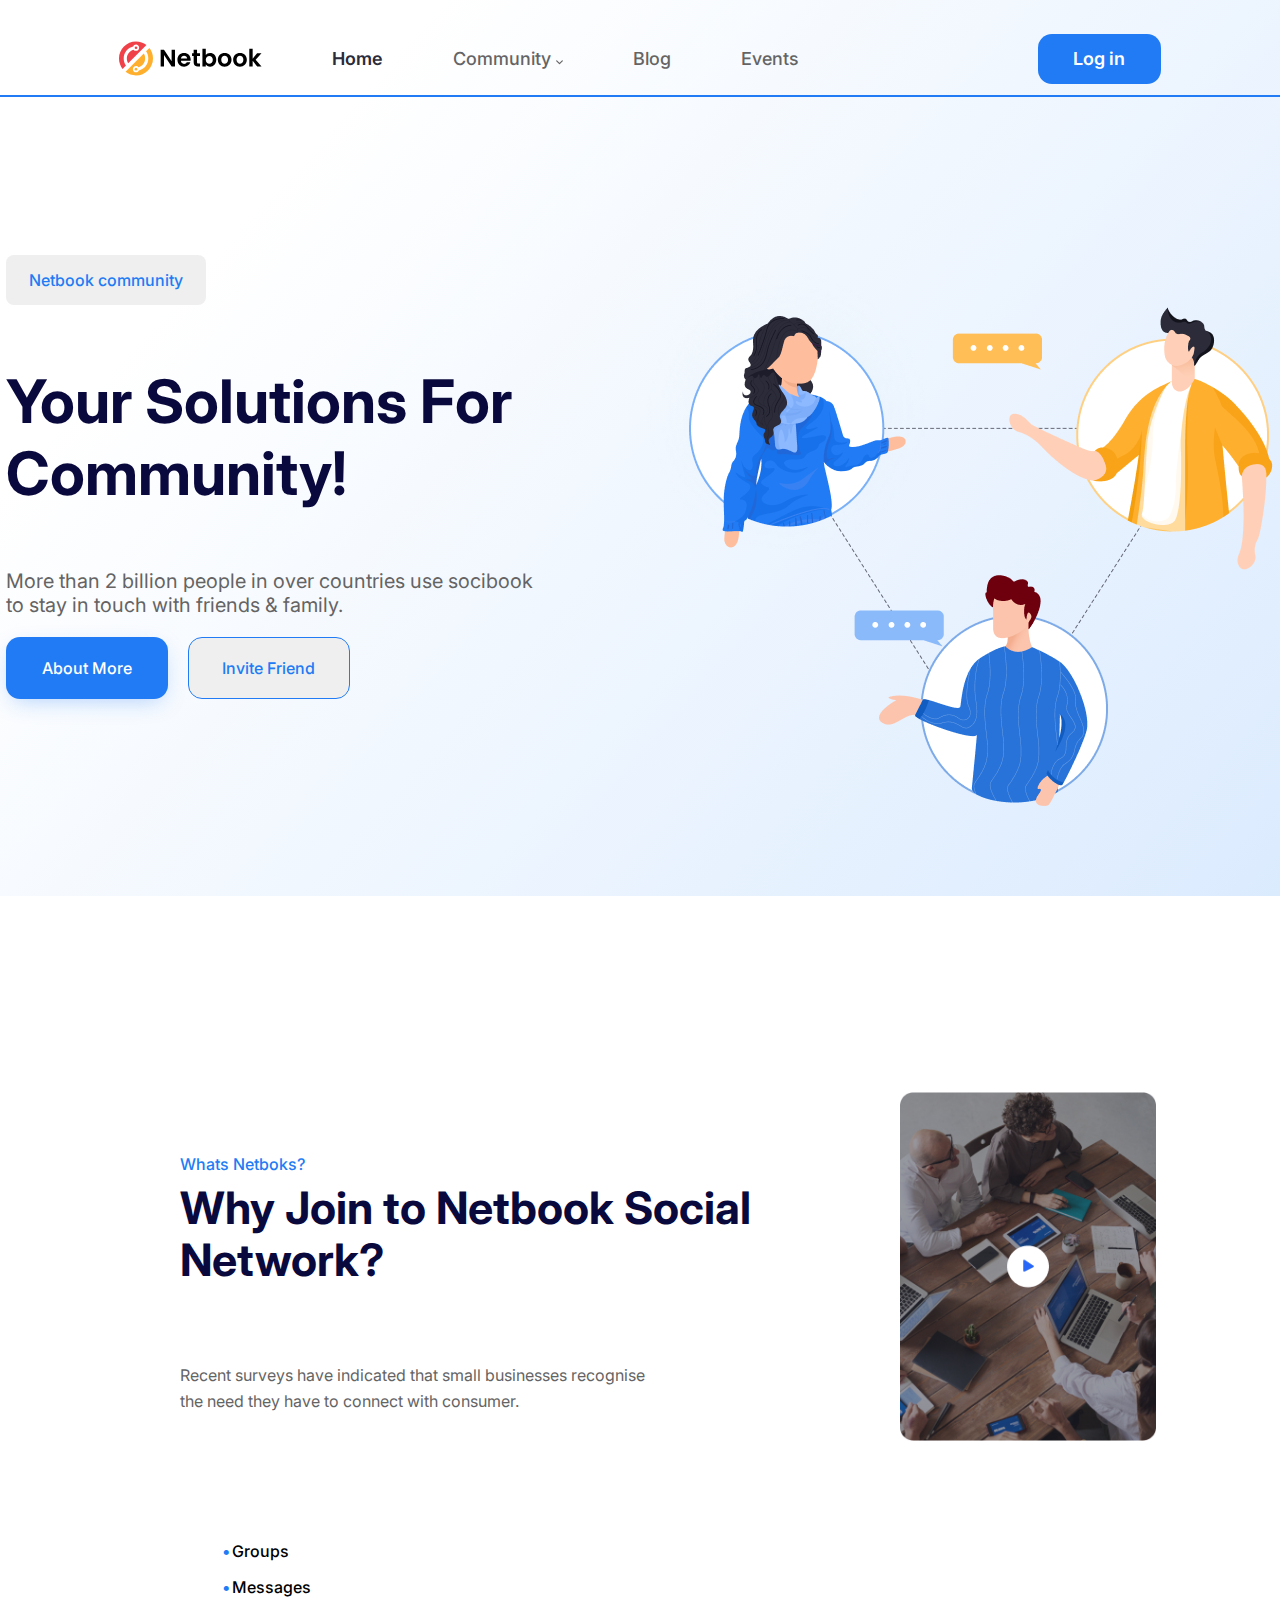
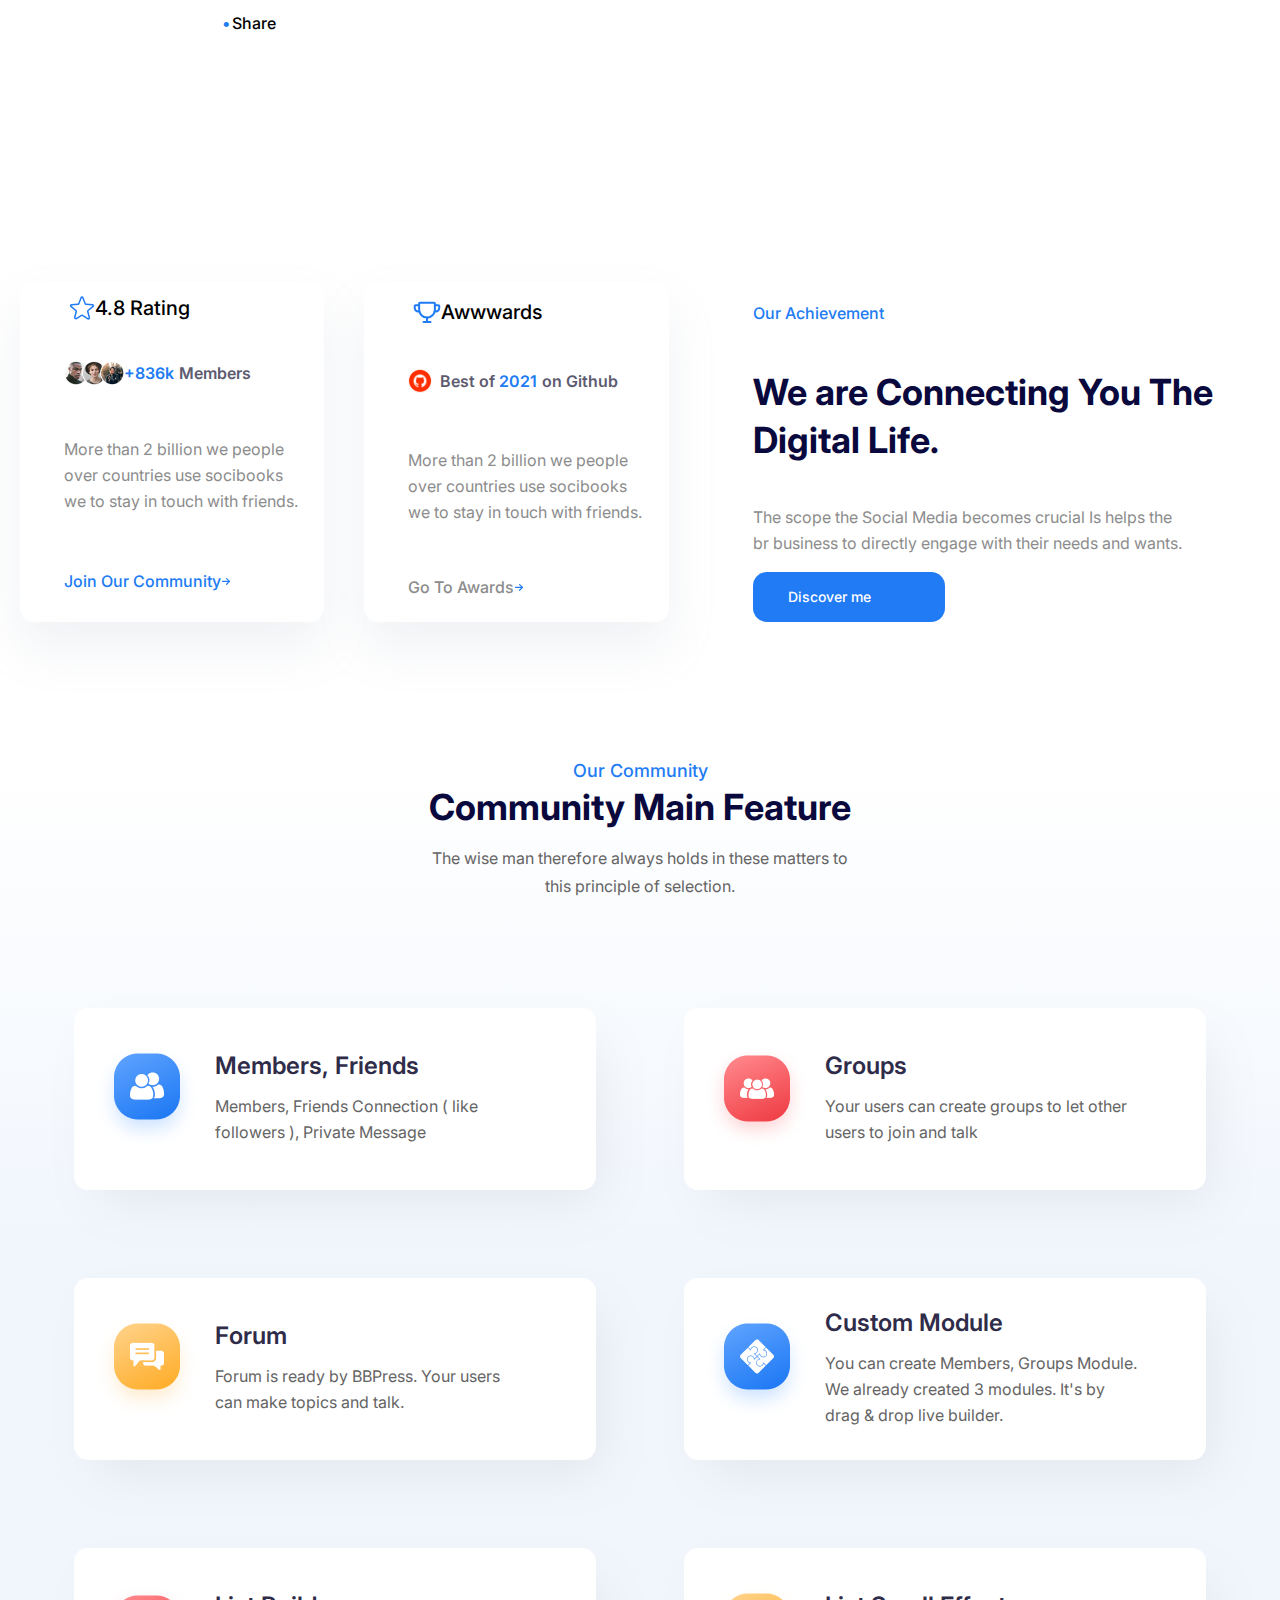
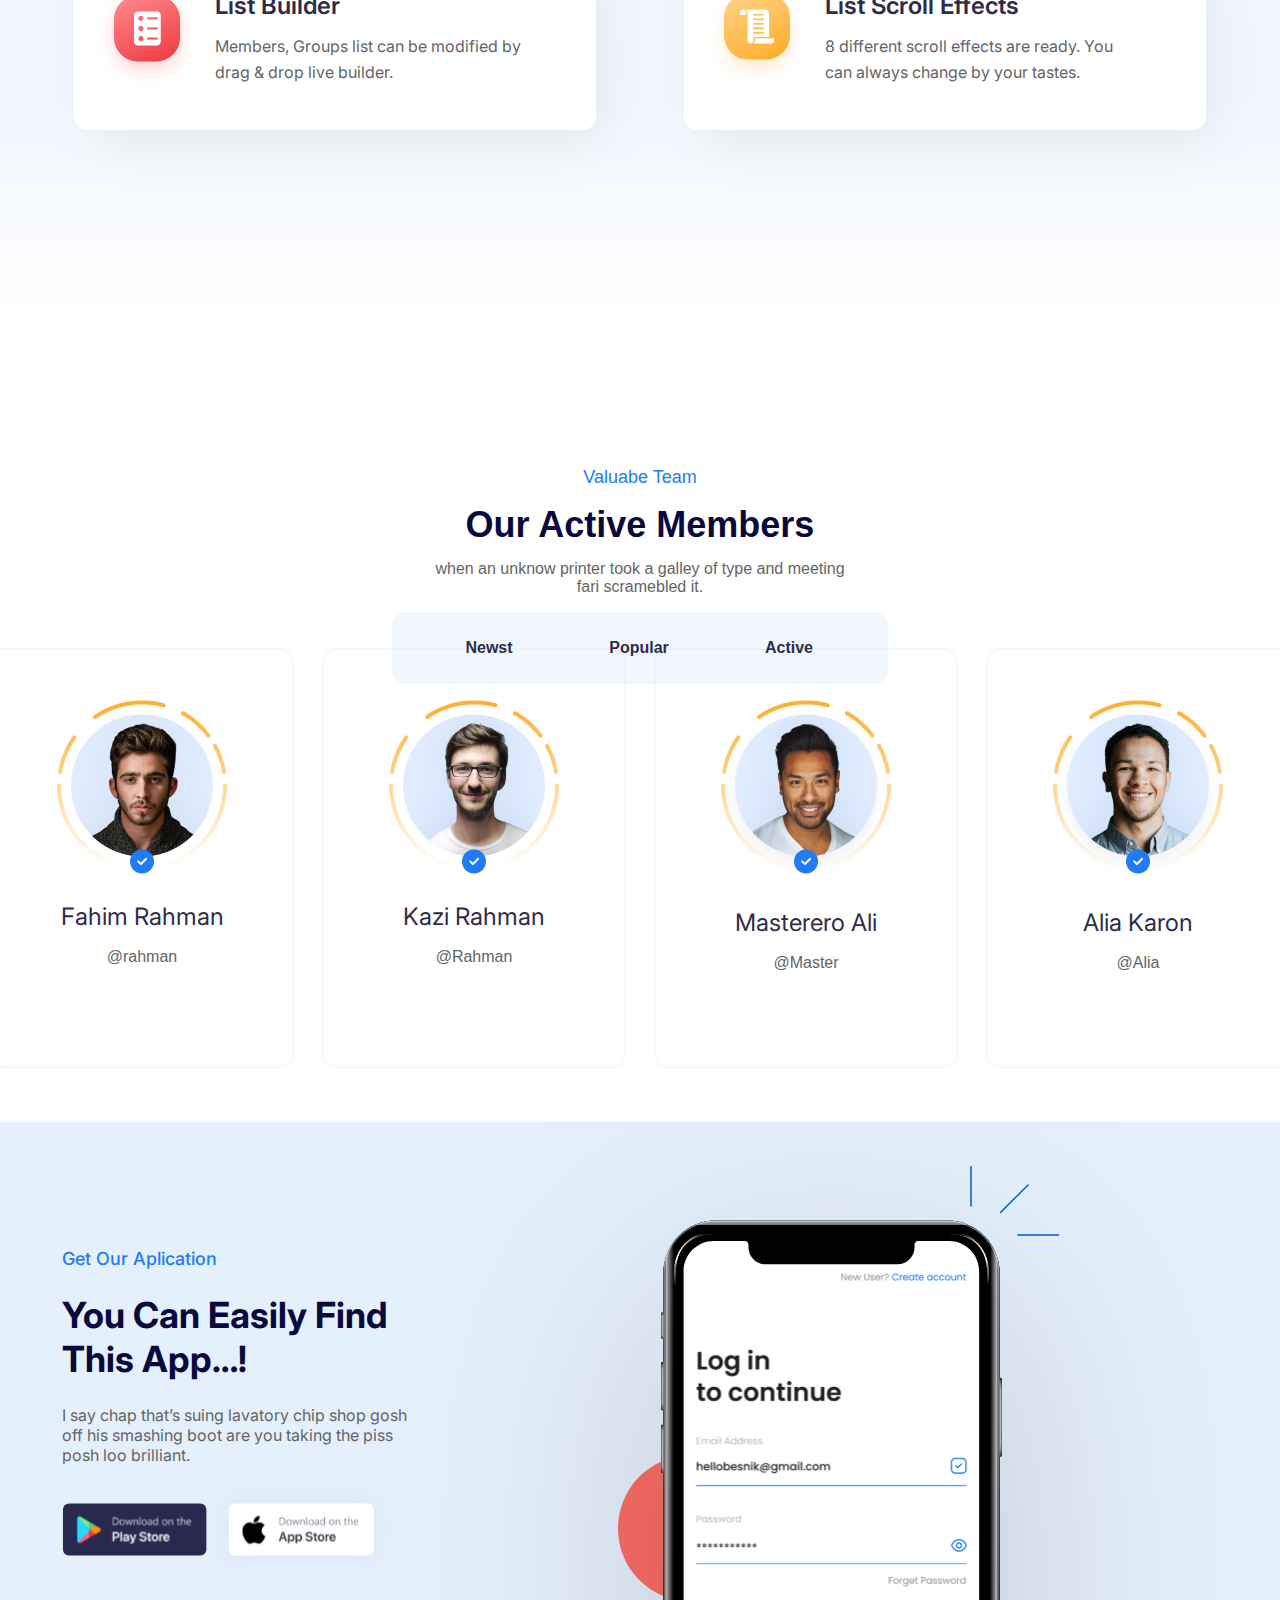
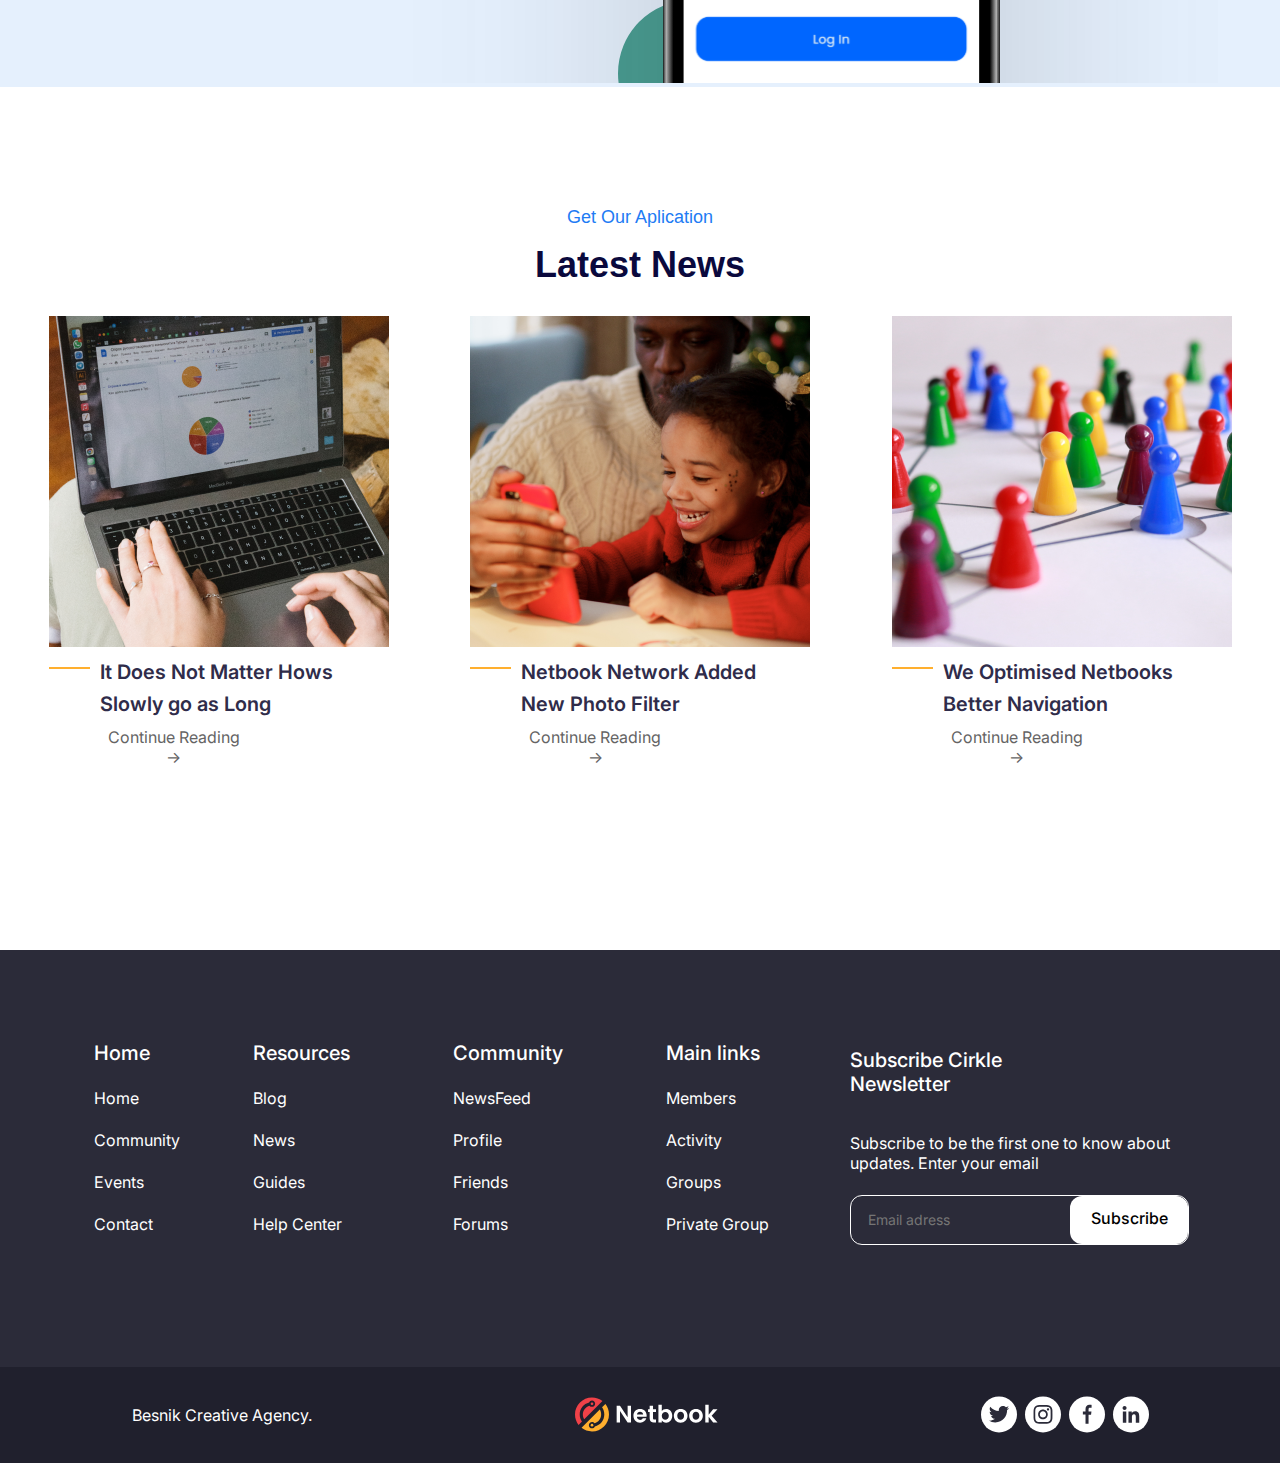
<file: index.html>
<!DOCTYPE html>
<html lang="pt-br">
  <head>
    <meta charset="UTF-8">
    <meta http-equiv="X-UA-Compatible" content="IE=edge">
    <meta name="viewport" content="width=device-width, initial-scale=1.0">
    <link rel="stylesheet" href="index.css">
    <title>Atividade semanal 3</title>
  </head>

  <body>
    <div id="div">
      <header>
          <nav id="nav">
            <main class="ordem">
                <img src="img/home/logo.svg">
                <p class="cor">Home</p>
                <p class="cor1">Community <img src="img/home/downArrow.svg"></p>
                <p class="cor1">Blog</p>
                <p class="cor1">Events</p>
            </main>
            <button id="botao">Log in</button>
          </nav>
          <hr id="hr">
          <article>
              <article id="article">
                  <section>
                    <button id="botao1">Netbook community</button>
                    <p class="size">Your Solutions For <br> Community!</p>
                    <p class="size1"> More than 2 billion people in over countries use socibook <br>
                        to stay in touch with friends & family.
                    </p>
                    <article id="article1">
                      <button id="botao2">About More</button>
                      <button id="botao3">Invite Friend</button>
                    </article>
                  </section>
                  <aside><img class="foto" src="img/home/Iamge.png"></aside>
              </article>
          </article>
      </header>
  </div>

    <header id="header">
      <nav></nav>
    </header>

    <main>
      <section id="home">
        <article></article>
        <figure></figure> 
      </section>

      <section id="sobre-nos">
        <article>
          <header class="netbok">
            <h1>Why Join to Netbook Social Network?</h1>
            <h2>Whats Netboks?</h2>
            <p class= "text1">
              Recent surveys have indicated that small businesses recognise the need they have to connect with consumer.
            </p>
          </header>
        </article>

        <div class="list"> 
          <ul class="list1">
            <li>Groups</li>
            <br/> 
            <li>Messages</li>
            <br/> 
            <li>Share</li>
          </ul>
        </div>
        
        <img src="img/Image(1).png" alt="notbook" class="notbook">
        <img src="img/Image(2).png" alt="cabos" class="cabos">
        <a href=""><img src="img/Image.png" alt="reuniao" class="reuniao"></a>
      </section>

      <section class="avaliacoes">
        <article class="rating-cards">
          <h2><img src="img-pefil/rating-star.svg">4.8 Rating</h2>
          
          <h3><img src="img-pefil/people.png" id="people-img"><span>+836k</span>Members</h3>
          <p>
            More than 2 billion we people over countries use socibooks we to stay in touch with friends.
          </p>
          <h4>
            Join Our Community<img src="/img-pefil/ArrowRight.svg">
          </h4>
        </article>
        <article class="rating-cards">
          <h2><img src="img-pefil/Trophy.svg">Awwwards</h2>
          
          <h3><img src="img-pefil/GITHUBICON.png" id="GITHUB-logo">&nbsp&nbspBest of&nbsp<span>2021</span>on Github</h3>
          <p>
            More than 2 billion we people over countries use socibooks we to stay in touch with friends.
          </p>
          <p id="go-to-awards">Go To Awards<img src="img-pefil/ArrowRight.svg">
          </h4>
        </article>
        <article class="discover-cards">
          <h4>Our Achievement</h4>
          <h1>We are Connecting You The Digital Life.</h1>
          <p>The scope the Social Media becomes crucial Is helps the</br>br business to directly engage with their needs and wants.</p>
          <button><p id="botao-text">Discover me </p><img src="img-pefil/ArrowRight.svg"></button>
        </article>
      </section>

      <section id="comunidade">
        <header>
          <p>Our Community</p>
          <h1>Community Main Feature</h1>
          <p>The wise man therefore always holds in these matters to this principle of selection.</p>
        </header>

        <main>
          <article>
            <figure>
              <img src="img/icons/members-icon.png" alt="members">
            </figure>
            <div>
              <h2>Members, Friends</h2>
              <p>Members, Friends Connection ( like followers ), Private Message</p>
            </div>
          </article>
          
          <article>
            <figure>
              <img src="img/icons/groups-icon.png" alt="groups">
            </figure>
            <div>
              <h2>Groups</h2>
              <p>Your users can create groups to let other users to join and talk</p>
            </div>
          </article>
          
          <article>
            <figure>
              <img src="img/icons/forum-icon.png" alt="forum">
            </figure>
            <div>
              <h2>Forum</h2>
              <p>Forum is ready by BBPress. Your users can make topics and talk.</p>
            </div>
          </article>
  
          <article>
            <figure>
              <img src="img/icons/custom-module-icon.png" alt="custom-module">
            </figure>
            <div>
              <h2>Custom Module</h2>
              <p>You can create Members, Groups Module. We already created 3 modules. It's by drag & drop live builder.</p>
            </div>
          </article>
  
          <article>
            <figure>
              <img src="img/icons/list-icon.png" alt="list">
            </figure>
            <div>
              <h2>List Builder</h2>
              <p>Members, Groups list can be modified by drag & drop live builder.</p>
            </div>
          </article>
  
          <article>
            <figure>
              <img src="img/icons/list-scroll-icon.png" alt="list-scroll">
            </figure>
            <div>
              <h2>List Scroll Effects</h2>
              <p>8 different scroll effects are ready.
                You can always change by your tastes.</p>
            </div>
          </article>
        </main>
      </section>

      <section id="membros">
        <article class="article-tamannho">
          <p class="formatacao-azul">Valuabe Team</p>
          <p class="formatacao-negreito">Our Active Members</p>
          <p class="formatacao-de-texto-comum">when an unknow printer took a galley of type and meeting <br> fari scramebled it.</p>
          <div class="menu-member-box">
              
          </div>
          <div class="menu-member">
            <div class="menu-links">
            Newst 
            </div>
            <div class="menu-links">
            Popular 
            </div>
            <div class="menu-links">
              Active          
            </div>
          </div>          
        </article>
        <figure   class="perfil">
          <div class="perfil-box">
            <img src="img-pefil/perfil3.png">
            <p class="nome-perfil">Fahim Rahman</p> <br>
            <p class="id-perfil">@rahman</p>
          </div>
          <div class="perfil-box">
            <img src="img-pefil/perfil4.png"> 
            <p class="nome-perfil">Kazi Rahman</p> <br>
            <p class="id-perfil">@Rahman</p>           
          </div>
          <div class="perfil-box">
            <img src="img-pefil/perfil1.png">
            <p class="nome-perfil">Masterero Ali</p> <br>
            <p class="id-perfil">@Master</p>
          </div>
          <div class="perfil-box">
            <img src="img-pefil/perfil2.png">
            <p class="nome-perfil">Alia Karon</p> <br>
            <p class="id-perfil">@Alia</p>
          </div>
        </figure>
      </section>

      <section id="publicidade">
        <article class="phone-stores">
          <h3>
            Get Our Aplication
          </h3>
          <h1>
            You Can Easily Find 
            This App…!
          </h1>
          <p>
            I say chap that’s suing lavatory chip shop gosh off his smashing boot are you taking the piss posh loo brilliant.
          </p>
          <div class="phone-store-imgs">
            <img src="img-pefil/google-play.svg">
            <img src="img-pefil/app-store.svg">
          </div>
          
        </article>
        <figure class="big-phone">
          <img src="img-pefil/celular.svg">
        </figure>
      </section>

      <section id="ultimas-noticias">
        <article>
          <p class="formatacao-azul">Get Our Aplication</p>
          <p class="formatacao-negreito">Latest News</p>
        </article>
        <figure class ="noticias-imgs-box">
          <div class="noticia-box">
            <img src="img-noticias/noticia1.png">
            <div class="texto-linha">
              <p class="hr-formatacao"></p>
              <p class="texto-noticias">  It Does Not Matter Hows <br> Slowly go as Long</p>
            </div>
              <p class="link-noticias">Continue Reading &#8594;</p>
          </div>
          <div class="noticia-box">
            <img src="img-noticias/notocia2.png">
            <div class="texto-linha">
              <p class="hr-formatacao"></p>
              <p class="texto-noticias">  Netbook Network Added <br> New Photo Filter</p>
            </div>
              <p class="link-noticias">Continue Reading &#8594;</p>
          </div>
          <div class="noticia-box">
            <img src="img-noticias/noticia3.png">
              <div class="texto-linha">
                <p class="hr-formatacao"></p>
                <p class="texto-noticias">  We Optimised Netbooks <br> Better Navigation</p>
              </div>
              <p class="link-noticias">Continue Reading &#8594;</p>
          </div>
        </figure>
      </section>
    </main>
    <footer id="footer">
      <nav></nav>
    <section class="pageFooter">
      <article class="tableNav">
        <table>
          <tr>
            <th>Home</td>
            <th>Resources</td>
            <th>Community</td>
            <th>Main links</td>
          </tr>
          <tr>
            <td>Home</td>
            <td>Blog</td>
            <td>NewsFeed</td>
            <td>Members</td>
          </tr>
          <tr>
            <td>Community</td>
            <td>News</td>
            <td>Profile</td>
            <td>Activity</td>
          </tr>
          <tr>
            <td>Events</td>
            <td>Guides</td>
            <td>Friends</td>
            <td>Groups</td>
          </tr>
          <tr>
            <td>Contact</td>
            <td>Help Center</td>
            <td>Forums</td>
            <td>Private Group</td>
          </tr>
        </table>
      </article>
      <article class="subscription-text">
            <h3>Subscribe Cirkle</br>Newsletter
            </h3>
            <p>Subscribe to be the first one to know about updates. Enter your email</p>
            <label>
              <input type="text" placeholder="Email adress">
              <button><p>Subscribe</p></button>
            </label>
      </article>
    </section>
    <footer>
      <article class="true-footer">
        <p>Besnik Creative Agency.</p>
        <img src="img-pefil/logo.svg">
        <img src="img-pefil/Social icon.svg">
      </article>
    </footer>
  </body> 
</html>
</file>
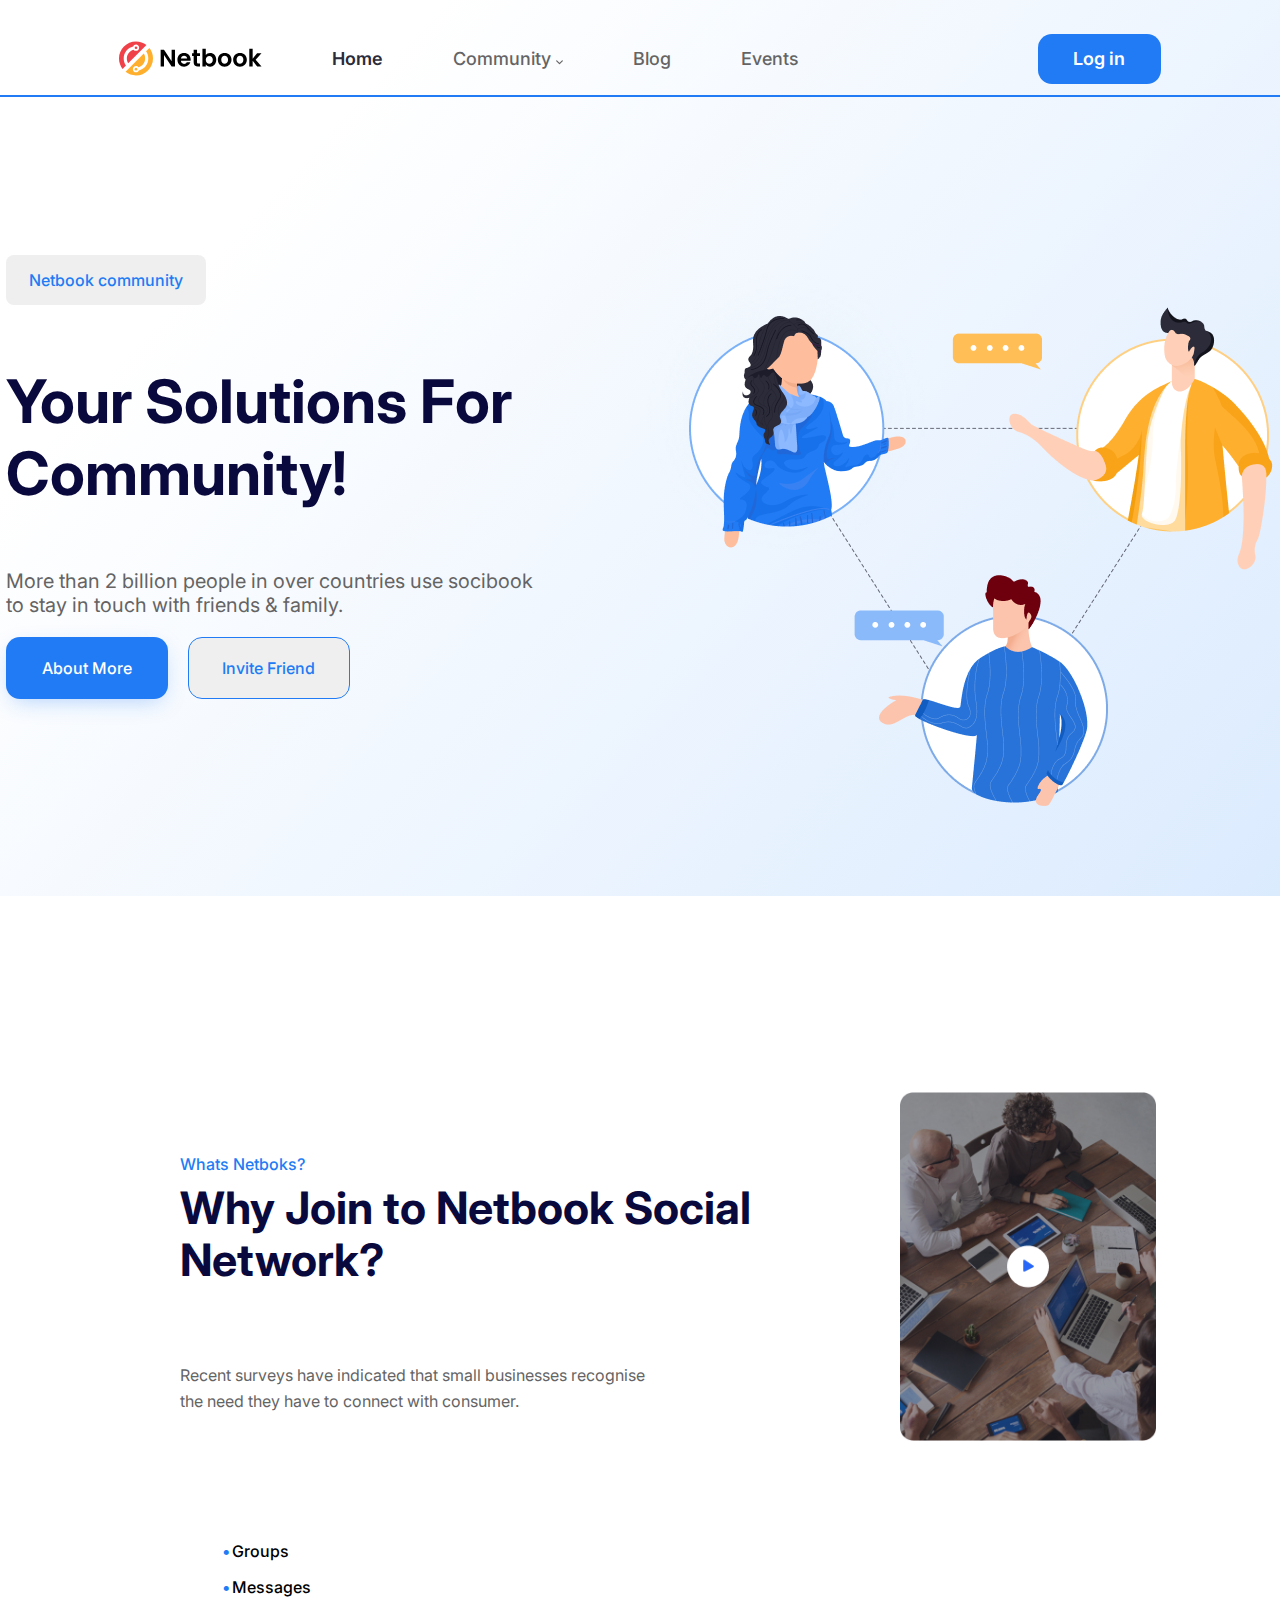
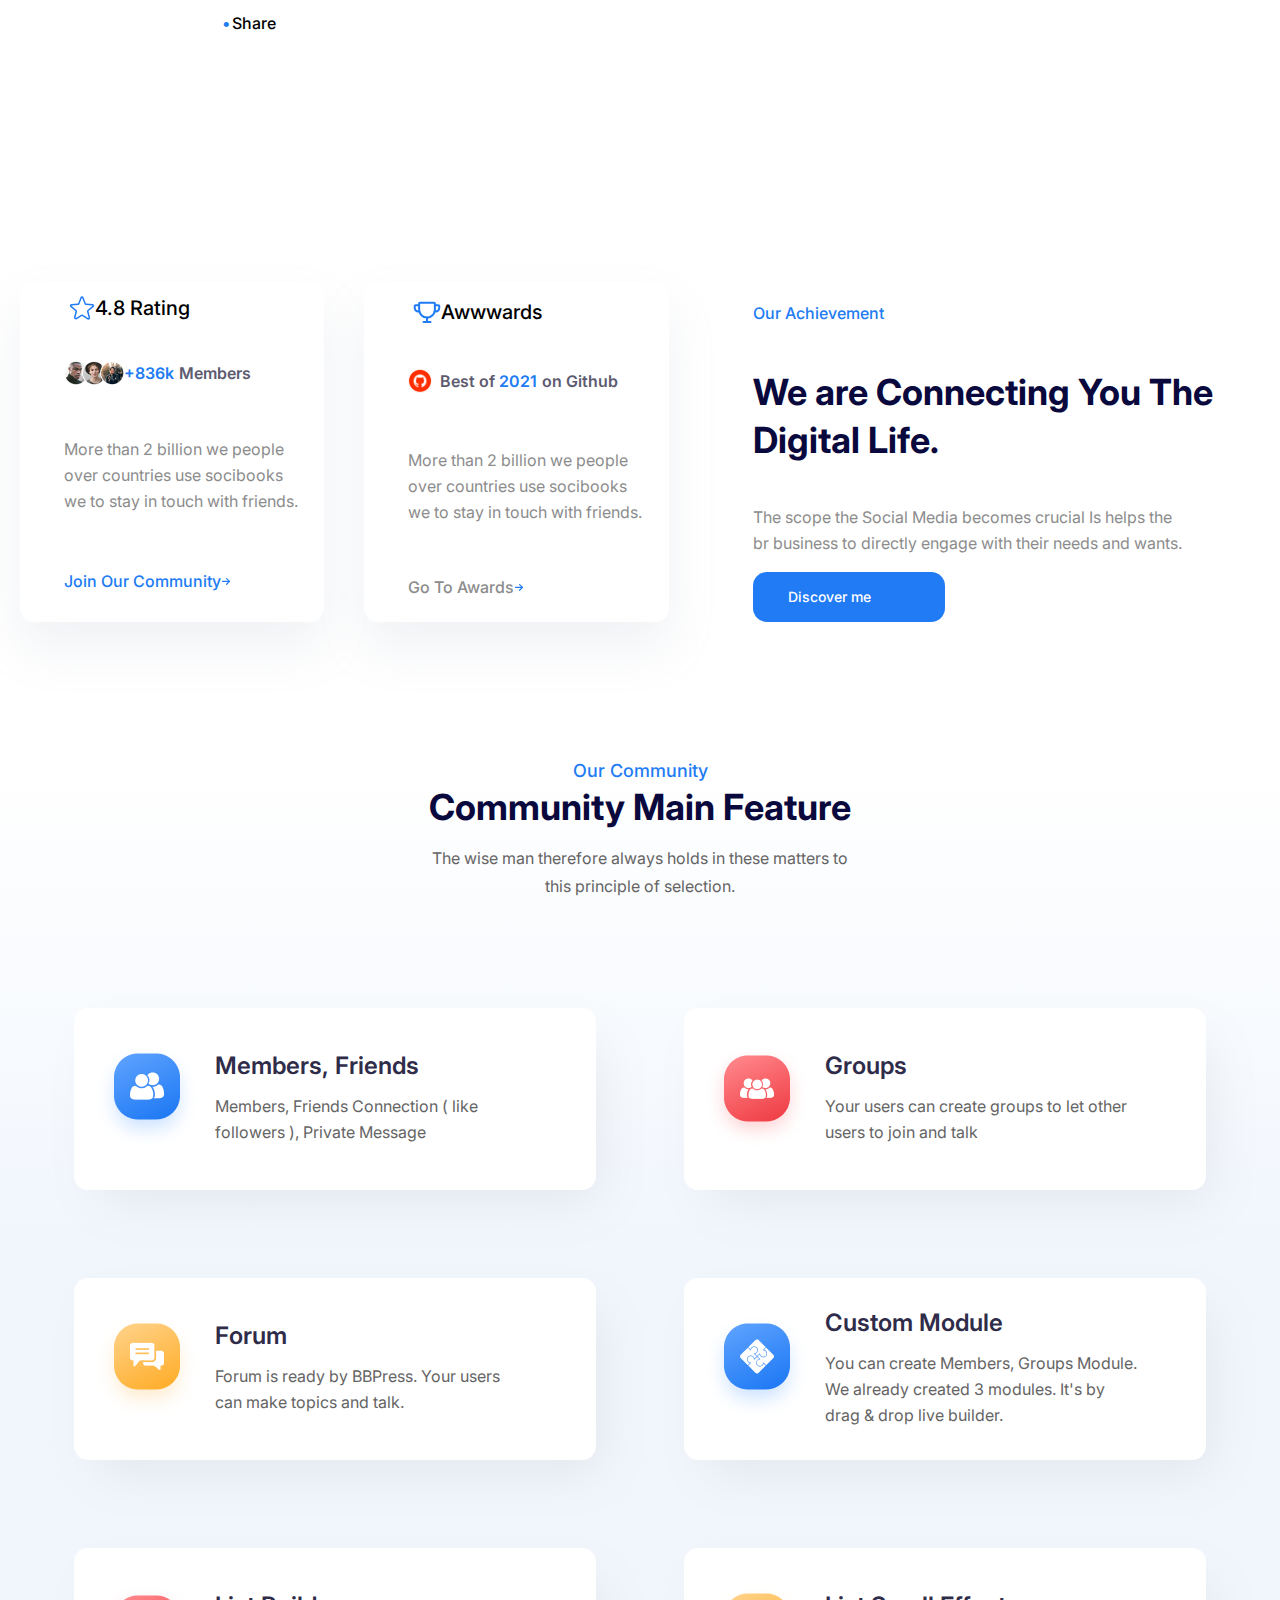
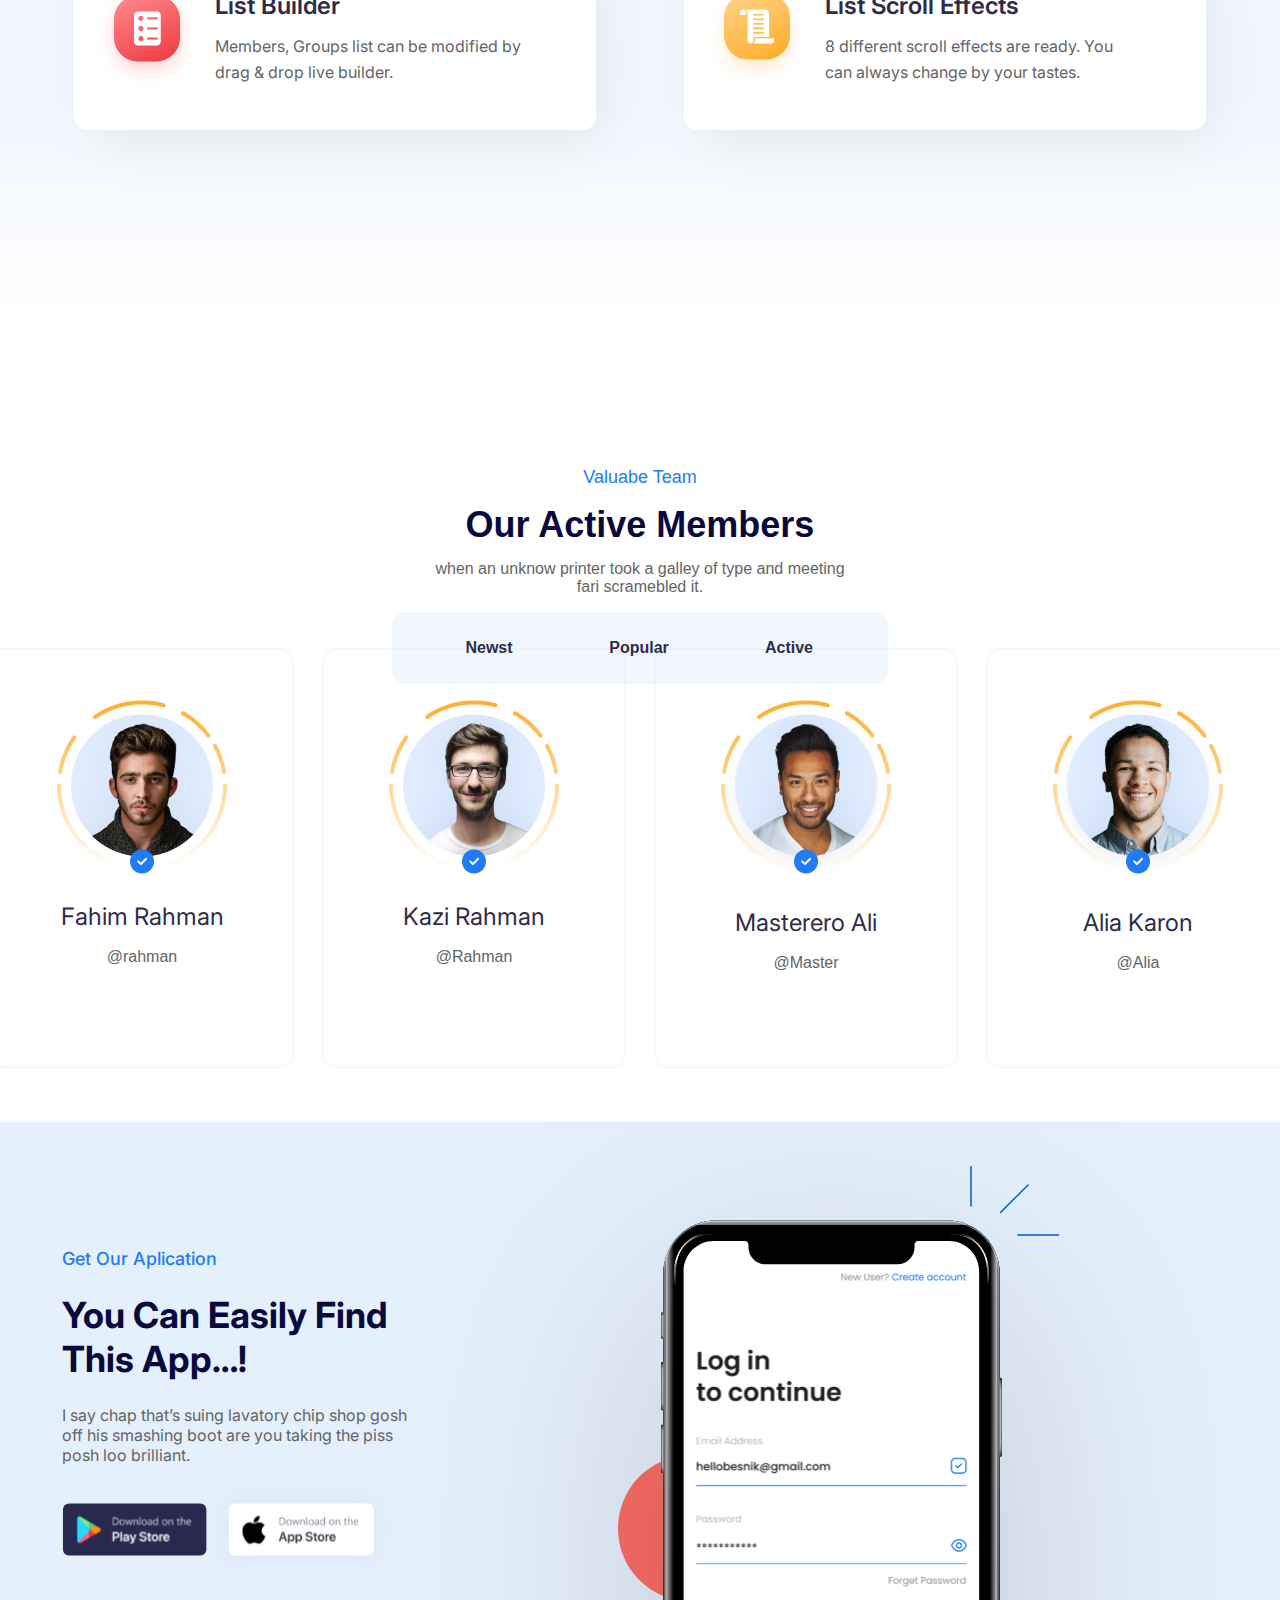
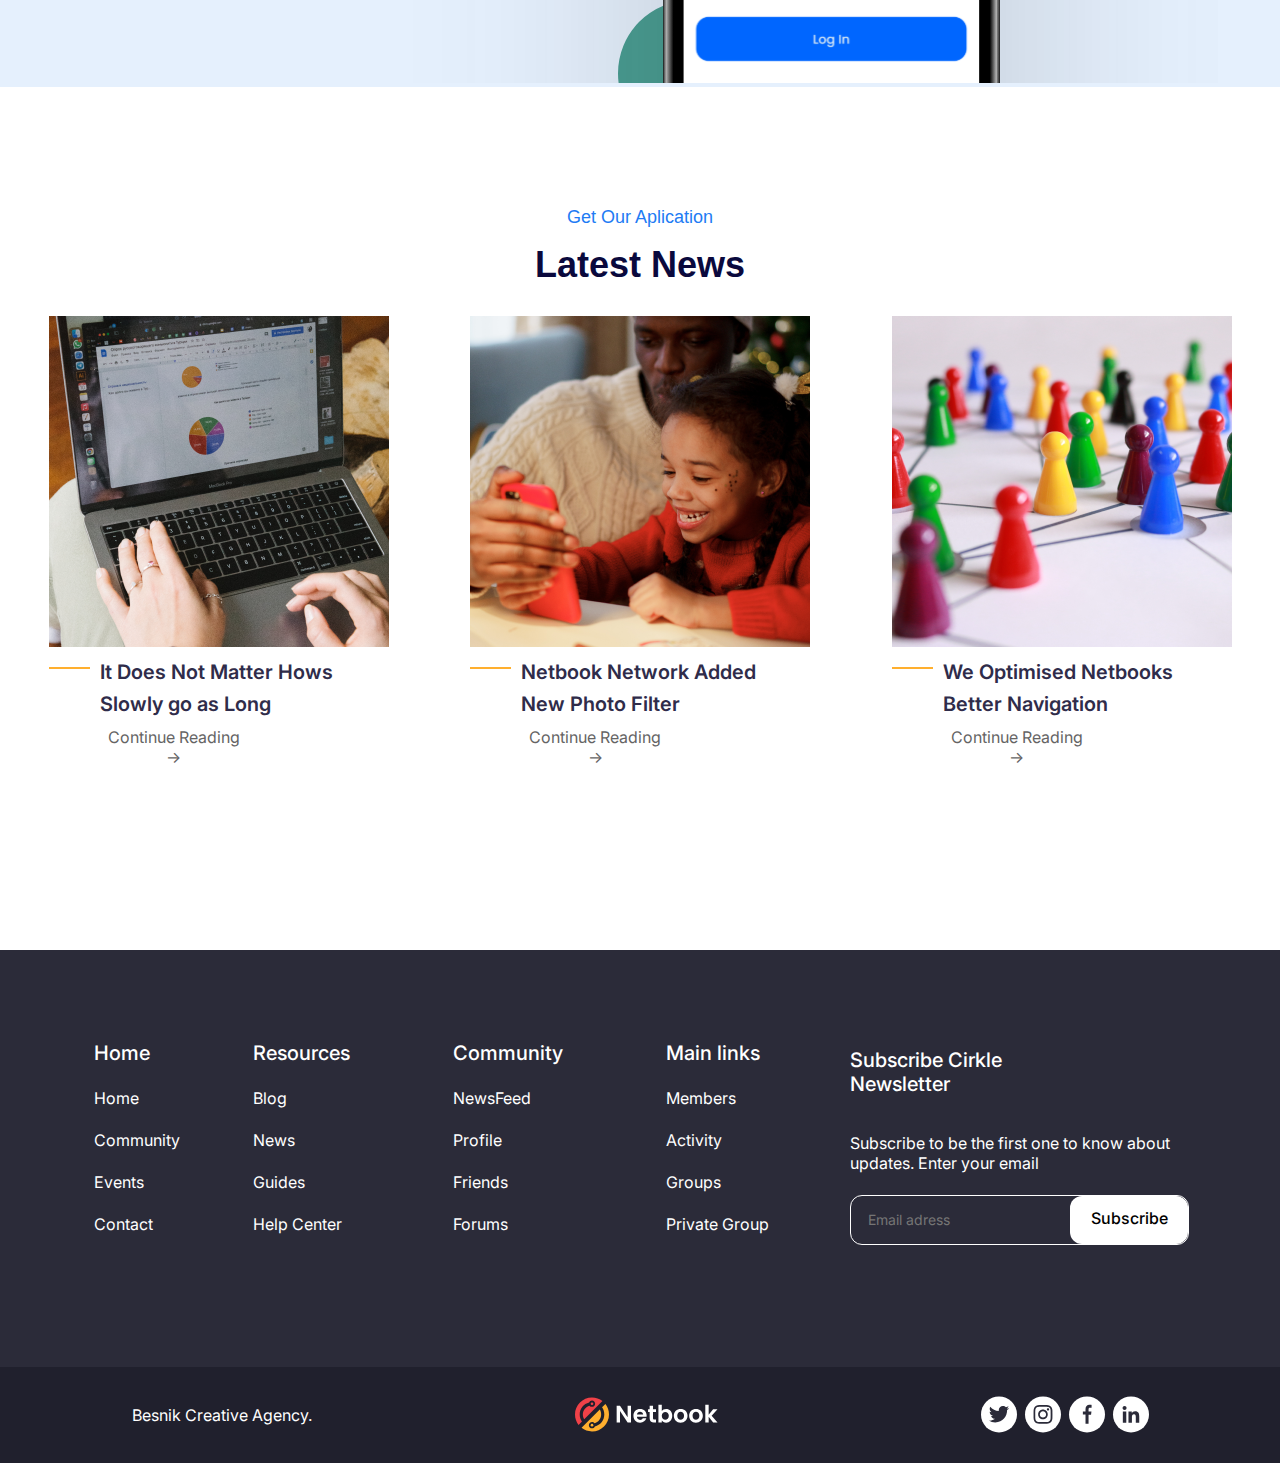
<file: html/index.html>
<!DOCTYPE html>
<html lang="pt-br">
  <head>
    <meta charset="UTF-8">
    <meta http-equiv="X-UA-Compatible" content="IE=edge">
    <meta name="viewport" content="width=device-width, initial-scale=1.0">
    <link rel="stylesheet" href="../css/index.css">
    <title>Atividade semanal 3</title>
  </head>

  <body>
    <div id="div">
      <header>
          <nav id="nav">
            <main class="ordem">
                <img src="/img/home/logo.svg">
                <p class="cor">Home</p>
                <p class="cor1">Community <img src="/img/home/downArrow.svg"></p>
                <p class="cor1">Blog</p>
                <p class="cor1">Events</p>
            </main>
            <button id="botao">Log in</button>
          </nav>
          <hr id="hr">
          <article>
              <article id="article">
                  <section>
                    <button id="botao1">Netbook community</button>
                    <p class="size">Your Solutions For <br> Community!</p>
                    <p class="size1"> More than 2 billion people in over countries use socibook <br>
                        to stay in touch with friends & family.
                    </p>
                    <article id="article1">
                      <button id="botao2">About More</button>
                      <button id="botao3">Invite Friend</button>
                    </article>
                  </section>
                  <aside><img class="foto" src="/img/home/Iamge.png"></aside>
              </article>
          </article>
      </header>
  </div>

    <header id="header">
      <nav></nav>
    </header>

    <main>
      <section id="home">
        <article></article>
        <figure></figure> 
      </section>

      <section id="sobre-nos">
        <article>
          <header class="netbok">
            <h1>Why Join to Netbook Social Network?</h1>
            <h2>Whats Netboks?</h2>
            <p class= "text1">
              Recent surveys have indicated that small businesses recognise the need they have to connect with consumer.
            </p>
          </header>
        </article>

        <div class="list"> 
          <ul class="list1">
            <li>Groups</li>
            <br/> 
            <li>Messages</li>
            <br/> 
            <li>Share</li>
          </ul>
        </div>
        
        <img src="../img/Image (1).png" alt="notbook" class="notbook">
        <img src="../img/Image (2).png" alt="cabos" class="cabos">
        <a href=""><img src="../img/Image.png" alt="reuniao" class="reuniao"></a>
      </section>

      <section class="avaliacoes">
        <article class="rating-cards">
          <h2><img src="/img-pefil/rating-star.svg">4.8 Rating</h2>
          
          <h3><img src="/img-pefil/people.png" id="people-img"><span>+836k</span>Members</h3>
          <p>
            More than 2 billion we people over countries use socibooks we to stay in touch with friends.
          </p>
          <h4>
            Join Our Community<img src="/img-pefil/ArrowRight.svg">
          </h4>
        </article>
        <article class="rating-cards">
          <h2><img src="/img-pefil/Trophy.svg">Awwwards</h2>
          
          <h3><img src="/img-pefil/GITHUBICON.png" id="GITHUB-logo">&nbsp&nbspBest of&nbsp<span>2021</span>on Github</h3>
          <p>
            More than 2 billion we people over countries use socibooks we to stay in touch with friends.
          </p>
          <p id="go-to-awards">Go To Awards<img src="/img-pefil/ArrowRight.svg">
          </h4>
        </article>
        <article class="discover-cards">
          <h4>Our Achievement</h4>
          <h1>We are Connecting You The Digital Life.</h1>
          <p>The scope the Social Media becomes crucial Is helps the</br>br business to directly engage with their needs and wants.</p>
          <button><p id="botao-text">Discover me </p><img src="/img-pefil/ArrowRight.svg"></button>
        </article>
      </section>

      <section id="comunidade">
        <header>
          <p>Our Community</p>
          <h1>Community Main Feature</h1>
          <p>The wise man therefore always holds in these matters to this principle of selection.</p>
        </header>

        <main>
          <article>
            <figure>
              <img src="/img/icons/members-icon.png" alt="members">
            </figure>
            <div>
              <h2>Members, Friends</h2>
              <p>Members, Friends Connection ( like followers ), Private Message</p>
            </div>
          </article>
          
          <article>
            <figure>
              <img src="/img/icons/groups-icon.png" alt="groups">
            </figure>
            <div>
              <h2>Groups</h2>
              <p>Your users can create groups to let other users to join and talk</p>
            </div>
          </article>
          
          <article>
            <figure>
              <img src="/img/icons/forum-icon.png" alt="forum">
            </figure>
            <div>
              <h2>Forum</h2>
              <p>Forum is ready by BBPress. Your users can make topics and talk.</p>
            </div>
          </article>
  
          <article>
            <figure>
              <img src="/img/icons/custom-module-icon.png" alt="custom-module">
            </figure>
            <div>
              <h2>Custom Module</h2>
              <p>You can create Members, Groups Module. We already created 3 modules. It's by drag & drop live builder.</p>
            </div>
          </article>
  
          <article>
            <figure>
              <img src="/img/icons/list-icon.png" alt="list">
            </figure>
            <div>
              <h2>List Builder</h2>
              <p>Members, Groups list can be modified by drag & drop live builder.</p>
            </div>
          </article>
  
          <article>
            <figure>
              <img src="/img/icons/list-scroll-icon.png" alt="list-scroll">
            </figure>
            <div>
              <h2>List Scroll Effects</h2>
              <p>8 different scroll effects are ready.
                You can always change by your tastes.</p>
            </div>
          </article>
        </main>
      </section>

      <section id="membros">
        <article class="article-tamannho">
          <p class="formatacao-azul">Valuabe Team</p>
          <p class="formatacao-negreito">Our Active Members</p>
          <p class="formatacao-de-texto-comum">when an unknow printer took a galley of type and meeting <br> fari scramebled it.</p>
          <div class="menu-member-box">
              
          </div>
          <div class="menu-member">
            <div class="menu-links">
            Newst 
            </div>
            <div class="menu-links">
            Popular 
            </div>
            <div class="menu-links">
              Active          
            </div>
          </div>          
        </article>
        <figure   class="perfil">
          <div class="perfil-box">
            <img src="/img-pefil/perfil3.png">
            <p class="nome-perfil">Fahim Rahman</p> <br>
            <p class="id-perfil">@rahman</p>
          </div>
          <div class="perfil-box">
            <img src="/img-pefil/perfil4.png"> 
            <p class="nome-perfil">Kazi Rahman</p> <br>
            <p class="id-perfil">@Rahman</p>           
          </div>
          <div class="perfil-box">
            <img src="/img-pefil/perfil1.png">
            <p class="nome-perfil">Masterero Ali</p> <br>
            <p class="id-perfil">@Master</p>
          </div>
          <div class="perfil-box">
            <img src="/img-pefil/perfil2.png">
            <p class="nome-perfil">Alia Karon</p> <br>
            <p class="id-perfil">@Alia</p>
          </div>
        </figure>
      </section>

      <section id="publicidade">
        <article class="phone-stores">
          <h3>
            Get Our Aplication
          </h3>
          <h1>
            You Can Easily Find 
            This App…!
          </h1>
          <p>
            I say chap that’s suing lavatory chip shop gosh off his smashing boot are you taking the piss posh loo brilliant.
          </p>
          <div class="phone-store-imgs">
            <img src="/img-pefil/google-play.svg">
            <img src="/img-pefil/app-store.svg">
          </div>
          
        </article>
        <figure class="big-phone">
          <img src="/img-pefil/celular.svg">
        </figure>
      </section>

      <section id="ultimas-noticias">
        <article>
          <p class="formatacao-azul">Get Our Aplication</p>
          <p class="formatacao-negreito">Latest News</p>
        </article>
        <figure class ="noticias-imgs-box">
          <div class="noticia-box">
            <img src="/img-noticias/noticia1.png">
            <div class="texto-linha">
              <p class="hr-formatacao"></p>
              <p class="texto-noticias">  It Does Not Matter Hows <br> Slowly go as Long</p>
            </div>
              <p class="link-noticias">Continue Reading &#8594;</p>
          </div>
          <div class="noticia-box">
            <img src="/img-noticias/notocia2.png">
            <div class="texto-linha">
              <p class="hr-formatacao"></p>
              <p class="texto-noticias">  Netbook Network Added <br> New Photo Filter</p>
            </div>
              <p class="link-noticias">Continue Reading &#8594;</p>
          </div>
          <div class="noticia-box">
            <img src="/img-noticias/noticia3.png">
              <div class="texto-linha">
                <p class="hr-formatacao"></p>
                <p class="texto-noticias">  We Optimised Netbooks <br> Better Navigation</p>
              </div>
              <p class="link-noticias">Continue Reading &#8594;</p>
          </div>
        </figure>
      </section>
    </main>
    <footer id="footer">
      <nav></nav>
    <section class="pageFooter">
      <article class="tableNav">
        <table>
          <tr>
            <th>Home</td>
            <th>Resources</td>
            <th>Community</td>
            <th>Main links</td>
          </tr>
          <tr>
            <td>Home</td>
            <td>Blog</td>
            <td>NewsFeed</td>
            <td>Members</td>
          </tr>
          <tr>
            <td>Community</td>
            <td>News</td>
            <td>Profile</td>
            <td>Activity</td>
          </tr>
          <tr>
            <td>Events</td>
            <td>Guides</td>
            <td>Friends</td>
            <td>Groups</td>
          </tr>
          <tr>
            <td>Contact</td>
            <td>Help Center</td>
            <td>Forums</td>
            <td>Private Group</td>
          </tr>
        </table>
      </article>
      <article class="subscription-text">
            <h3>Subscribe Cirkle</br>Newsletter
            </h3>
            <p>Subscribe to be the first one to know about updates. Enter your email</p>
            <label>
              <input type="text" placeholder="Email adress">
              <button><p>Subscribe</p></button>
            </label>
      </article>
    </section>
    <footer>
      <article class="true-footer">
        <p>Besnik Creative Agency.</p>
        <img src="/img-pefil/logo.svg">
        <img src="/img-pefil/Social icon.svg">
      </article>
    </footer>
  </body> 
</html>
</file>
<file: index.css>
@import url('https://fonts.googleapis.com/css2?family=Inter:wght@100;200;300;400;500;600;700;800;900&family=Poppins:ital,wght@0,100;0,200;0,300;0,400;0,500;0,600;0,700;0,800;0,900;1,100;1,200;1,300;1,400;1,500;1,600;1,700;1,800;1,900&display=swap');

body{
    margin: 0px;
    width: 100%;
}

*{
    font-family: inter;
}

#div{
    background: linear-gradient(311.76deg, #D4E7FE -15.24%, #FFFFFF 78.85%);
    padding-bottom: 85.5px;
}

#nav{
    display: flex;
    align-items: center;
    justify-content: space-around;
    padding-top: 30px;
}

#hr{
    border: 1px solid #217BF4;
    padding: 0%;
}

#botao{
    display: flex;
    justify-content: center;
    align-items: center;
    Width: 123px;
    Height: 50px;
    background: #217BF4;
    border: none;
    border-radius: 14px;
    color: #fff;
    font-weight: 600;
    font-size: 18px;
}

.cor{
    color: #2B2B39;
    font-weight: 600;
    font-size: 18px;
}

.cor1{
    color: #656464;
    font-weight: 500;
    font-size: 18px;
}

.ordem{
    display: flex;
    align-items: center;
    gap: 70px;
}

#article{
    display: flex;
    justify-content: center;
    padding-top: 150px;
}

#article1{
    display: flex;
    gap: 20px;
}

#botao1{
    display: flex;
    justify-content: center;
    align-items: center;
    width: 200px;
    height: 50px;
    border: none;
    border-radius: 8px;
    color: #217BF4;
    font-weight: 500;
    font-size: 16px;
}

.size{
    font-weight: 700;
    font-size: 60px;
    color: #0A093D;
}

.size1{
    font-weight: 400;
    font-size: 20px;
    padding-top: none;
    color: #656464;
}

.foto{
    padding-left: 98px;
}

#botao2{
    display: flex;
    justify-content: center;
    align-items: center;
    width: 162px;
    height: 62px;
    background: #217BF4;
    box-shadow: 0px 7px 22px -6px rgba(33, 123, 244, 0.34);
    border: none;
    border-radius: 14px;
    color: #fff;
    font-weight: 500;
    font-size: 16px;
    
}

#botao3{
    display: flex;
    justify-content: center;
    align-items: center;
    width: 162px;
    height: 62px;
    border: 1px solid #217BF4;
    border-radius: 14px;
    color: #217BF4;
    font-weight: 500;
    font-size: 16px;
}

#sobre-nos {
    background-color: #ffff;
    height: 100vh;
}

.netbok h1{
    font-family: 'Inter';
    font-style: normal;
    font-weight: 700;
    font-size: clamp(0.1em, 2em + 1vw, 3em);
    line-height: 52px;
    color: #0A093D;
    position: absolute;
    margin-top: 30vh;
    width: 78vh;
    margin-left: 20vh;
}                   

.netbok h2{
    font-family: 'Inter';
    font-style: normal;
    font-weight: 500;
    font-size: clamp(0.1em, 0.2em + 1vw, 1.5em);
    line-height: 18px;
    color: #217BF4;
    position: absolute;
    margin-top: 27vh;
    width: 60vh;
    margin-left: 20vh;
}                   

.text1 {
    font-family: 'Inter';
    font-style: normal;
    font-weight: 400;
    font-size: clamp(0.1em, 0.2em + 1vw, 1.5em);
    line-height: 26px;
    color: #656464;
    position: absolute;
    margin-top: 50vh;
    width: 54vh;
    margin-left: 20vh;
}

.celular {
    position: absolute;
    width: 40%;
    margin-left: 126vh;
}

.store {
    position: absolute;
    margin-top: 70vh;
    max-width: 450px;
    display: flex;
    flex-flow: row wrap;
    display: flex;
    justify-content: space-between;
    margin-left: 16vh;

}

.play img{
    position: absolute;
    left: 30vh;
    top: 3.5vh;
}

.list1 {
    font-family: 'Inter';
    font-style: normal;
    font-weight: 500;
    font-size: clamp(0.1em, 0.2em + 1vw, 1.5em);
    line-height: 18px;
    position: absolute;
    margin-left: 20vh;
    margin-top: 70vh;
    list-style: none;

}
.list1 li:before {
    content: '\2022';
    margin: 0 2px;
    color: #217BF4 
}

.reuniao {
    position: absolute;
    margin-top: 20vh;
    width: 20%;
    margin-left: 100vh;
}

.cabos{
    position: absolute;
    margin-top: 50vh;
    width: 20%;
    margin-left: 150vh;
}

.notbook{
    position: absolute;
    margin-top: 7vh;
    width: 20%;
    margin-left: 150vh;
}

.avaliacoes{
    display: flex;
    align-items: center;
    justify-content: center;
    font-family: Inter;
    padding-top: 50px;
    margin-bottom: 120px;
}
.avaliacoes h1{
    font-style: normal;
    font-weight: 700;
    font-size: 36px;
    line-height: 48px;
    color: #0A093D;
}
.avaliacoes h2{
    font-style: normal;
    font-weight: 500;
    font-size: 20px;
    line-height: 20px;
    display: flex;
    align-items: center;
    justify-content: center;
    margin: 5px;
}
.avaliacoes p{
    font-style: normal;
    font-weight: 400;
    font-size: 16px;
    line-height: 26px;
    color: #8C8C8C;
    padding-right: 18px;
}
.avaliacoes span{
    font-style: normal;
    font-weight: 600;
    font-size: 16px;
    line-height: 18px;
    color: #217BF4;
    margin-right: 5px;
}
.avaliacoes h3 {
    font-style: normal;
    font-weight: 600;
    font-size: 16px;
    line-height: 18px;
    color: #5D5B70;
    display: flex;
    align-items: center;
    justify-content: start;
}
.avaliacoes h4{ 
    font-style: normal;
    font-weight: 500;
    font-size: 16px;
    color: #217BF4;
}
#people-img{
    width: 60px;
}
#GITHUB-logo{
    width: 24px;
}
#go-to-awards{
    font-family: 'Inter';
    font-style: normal;
    font-weight: 500;
    font-size: 16px;
    line-height: 16px;
}
.rating-cards{
    border: none;
    background: #FFFFFF;
    box-shadow: 0px 26px 49px rgba(146, 165, 184, 0.14);
    border-radius: 14px;
    width: 336px;
    height: 340px;
    padding-left: 44px;
    margin: 20px;
    display:flex;
    flex-direction: column;
    align-items: flex-start;
    justify-content: space-around;
}
.discover-cards{
    border: none;
    height: 340px;
    padding-left: 44px;
    margin: 20px;
    display:flex;
    flex-direction: column;
    align-items: flex-start;
    justify-content: space-between;
}
.discover-cards p{
    margin-right: 10px;
}
.avaliacoes button{
    background-color: #217BF4;
    display: flex;
    justify-content: center;
    align-items: center;
    height: 60px;
    border: none;
    border-radius: 14px;
    width: 192px;
}
#botao-text{
    color: white;
    font-family: 'Inter';
    font-style: normal;
    font-weight: 500;
    font-size: 14px;
    line-height: 14px;
}

#comunidade {
    display: flex;
    flex-direction: column;
    align-items: center;
    background: linear-gradient(0deg, rgba(241, 246, 253, 0) 1.63%,
    #F1F6FD 20.5%, #F1F6FD 58.57%, #FFFFFF 100%);
}

#comunidade main {
    display: flex;
    flex-wrap: wrap;
    justify-content: center;
    margin-bottom: 173px;
    width: 1224px;
}

#comunidade header {
    width: 441px;
    display: flex;
    flex-direction: column;
    align-items: center;
    margin-bottom: 64px;
}

#comunidade header p:first-child {
    margin: 0;
    font-family: 'Inter';
    font-style: normal;
    font-weight: 500;
    font-size: 18px;
    line-height: 18px;
    color: #217BF4
}

#comunidade header p:last-child {
    margin: 0;
    font-family: 'Inter';
    font-style: normal;
    font-weight: 400;
    font-size: 16px;
    line-height: 28px;
    color: #656464;
    text-align: center;
}

#comunidade header h1 {
    margin: 0;
    margin: 9px 0 19px 0;
    font-family: 'Inter';
    font-style: normal;
    font-weight: 700;
    font-size: 36px;
    line-height: 36px;
    color: #0A093D;
}

#comunidade article {
    display: flex;
    align-items: center;
    width: 522px;
    height: 182px;
    margin: 44px;
    border-radius: 14px;
    background-color: #FFFFFF;
    box-shadow: 14px 22px 52px -12px rgba(127, 127, 127, 0.13);
}

#comunidade article figure {
    margin: 75px 15px 76px 20px;
}

#comunidade article div {
    width: 315px;
}

#comunidade article div h2 {
    margin: 0;
    font-family: 'Inter';
    font-style: normal;
    font-weight: 600;
    font-size: 24px;
    line-height: 26px;
    color: #2F2C4A;
}

#comunidade article div p {
    margin: 0;
    margin-top: 14px;
    font-family: 'Inter';
    font-style: normal;
    font-weight: 400;
    font-size: 16px;
    line-height: 26px;
    color: #656464
}

#membros{
    background-color: #FFFFFF;
    height: 775px;
    display: flex;
    flex-direction: column;
    align-items: center;
    text-align: center;
   
}
.article-tamannho{
    height: 250px;
}
.formatacao-azul{
    font: 18px Arial, Helvetica, sans-serif ;
    color: #217BF4;
    height: 1PX;
    margin-top: 120px;
}
.formatacao-negreito{
    font: bold 36px Arial, Helvetica, sans-serif ;
    color: #0A093D;
    height: 20PX;
}
.formatacao-de-texto-comum{
    font: 400 16px Arial, Helvetica, sans-serif ;
    color: #656464;
}
.menu-member{
    width: 474px;
    height: 72px;
    padding: 10px;
    display: flex;
    align-items: center;
    justify-content: center;
    z-index: 2;
    position: relative;
    bottom: 82px;
}
.menu-member-box{
    width: 496px;
    height: 72px;
    background-color: #217BF4;
    border-radius: 14px;
    opacity: 0.06;
}
.menu-links{
    width: 150px;
    height: 56px;
    display: flex;
    align-items: center;
    justify-content: center;
    color: #2F2C4A;
    font: 600 16px Arial, Helvetica, sans-serif  ;
}
.menu-links:hover{
    background-color: #217BF4;
    border-radius: 14px;
    box-shadow: 0px 7px 22px -6px rgba(0, 72, 168, 0.34);
    transition: 0.5s;
    color: #FFFFFF;
}
.perfil{
    width: 1300px ;
    height: 490px ;
    display: flex;
    align-items: center;
    justify-content: space-between;
}
.perfil-box{
    width: 200px;
    height: 316px;
    padding: 50px;
    background: #FFFFFF;
    border: 2px solid rgba(243, 243, 243, 0.5);
    border-radius: 14px;
}
.perfil-box:hover{
    width: 200px;
    height: 316px;
    padding: 50px;
    transform: skew(2deg);
    transform: translateY(-20px);
    transition: 0.5s;
    background: #b8d3f5;
    border: 2px solid rgba(243, 243, 243, 0.5);
    border-radius: 14px;
}
.nome-perfil{
    color: #2F2C4A;
    font-size: 24px;
    font-family: 'Inter';
    height: 0px;
}
.id-perfil{
    height: 0px;
    position: relative;
    bottom: 14px;
    color: #656464;
    font: 400 16px Arial, Helvetica, sans-serif  ;
}

#publicidade{
    background-color: #E5F0FD;
    display: flex;
    align-items: center;
    justify-content: center;
    margin: 0px;
    padding: 0;
}
.phone-stores{
    font-family: Inter;
    width: 351px;
}
.phone-stores h1{
    font-size: 36px;
    color: #0A093D;
    font-weight: 700;
}
.phone-stores h3{
    font-size:18px;
    color:#217BF4;
    font-weight: 500;

}
.phone-stores p{
    font-size:16px;
    color:#656464;
    font-weight: 400;
}
.phone-store-imgs {
    display: flex;
    justify-content: flex-start;
    align-items: center;
}
.big-phone{
    margin: 0;
    padding: 0;
}

#ultimas-noticias{
    background-color: #FFFFFF;
    height: 863px;
    display: flex;
    flex-direction: column;
    align-items: center;
    text-align: center;
}

.play img{
    position: absolute;
    left: 30vh;
    top: 3.5vh;
}

.noticias-imgs-box{
    width: 1183px;
    height: 400px;
    display: flex;
    align-items: center;
    justify-content: space-between;
}
.noticia-box{
    height: 400px;
    text-align: center;
}
.texto-linha{

    display: flex;
    justify-content: flex-start;
    align-items: flex-start;

}
.hr-formatacao{  
    width:39px ;
    background-color: #FFAF2E;
    border: 1px solid #FFAF2E  ;

}
.texto-noticias{
    text-align: start;
    font-weight: 600;
    font-size: 20px;
    line-height: 32px;
    color: #2F2C4A;
    height: 10px;
    z-index: 2;
    position: relative;
    bottom: 15px;
    left: 10px;
}
.link-noticias{
    width: 150px;
    color: #656464;
    position: relative;
    bottom: -10px;
    right: -50px ;
}
.link-noticias:hover{
    color: #217BF4;
    position: relative;
    bottom: -10px;
    right: -50px ;
    cursor: pointer;
}

.pageFooter{
    background-color: #2B2B39;
    color: white;
    font-family: Inter;
    display: flex;
    justify-content: space-evenly;
    padding-top: 78px;
}
.tableNav{
    display: flex;
    justify-content: space-evenly;
    width: 668px;
    height: 339px;
}
.tableNav table{
    height: 218px;
    width: 339px;
}
.tableNav th{
    font-size: 20px;
    font-weight: 500;
            padding-right: 100px;
    white-space:nowrap
}
.tableNav td{
    font-size: 16px;
    font-weight: 400;

}
.subscription-text{
    width: 339px;
    height: 218px;
    display: flex;
    flex-direction: column;
    justify-content: space-around;
}
.subscription-text h3{
    font-weight: 500;
    font-size: 20px;    
}
.subscription-text p{
    font-weight: 400;
    font-size: 16px;
    margin-bottom: 20px;
}
.subscription-text label{
    border: solid;
    border-radius: 12px;
    border-width: 1px;
    display: flex;
    justify-content:space-between;
    height: 48px;
}
.subscription-text input{
    background:transparent;
    border:none;
}
.subscription-text ::placeholder{
    padding-left: 15px;
    font-family: Inter;
    font-size: 14px;
}
.subscription-text button{
    background-color: white;
    border: none;
    border-radius: 12px;
    margin: 0;
    display: flex;
    align-items: center;
    justify-content: center;
    width: 126px;
}
.subscription-text button p {
    font-family: Inter;
    font-size: 16px;
    font-weight: 500;
}
.true-footer{
    font-family: Inter;
    height: 96px;
    background-color: #20202D;
    width: 100%;
    display: flex;
    justify-content: space-around;
    align-items: center;
    color: white;
}
</file>
<file: css/index.css>
@import url('https://fonts.googleapis.com/css2?family=Inter:wght@100;200;300;400;500;600;700;800;900&family=Poppins:ital,wght@0,100;0,200;0,300;0,400;0,500;0,600;0,700;0,800;0,900;1,100;1,200;1,300;1,400;1,500;1,600;1,700;1,800;1,900&display=swap');

body{
    margin: 0px;
    width: 100%;
}

*{
    font-family: inter;
}

#div{
    background: linear-gradient(311.76deg, #D4E7FE -15.24%, #FFFFFF 78.85%);
    padding-bottom: 85.5px;
}

#nav{
    display: flex;
    align-items: center;
    justify-content: space-around;
    padding-top: 30px;
}

#hr{
    border: 1px solid #217BF4;
    padding: 0%;
}

#botao{
    display: flex;
    justify-content: center;
    align-items: center;
    Width: 123px;
    Height: 50px;
    background: #217BF4;
    border: none;
    border-radius: 14px;
    color: #fff;
    font-weight: 600;
    font-size: 18px;
}

.cor{
    color: #2B2B39;
    font-weight: 600;
    font-size: 18px;
}

.cor1{
    color: #656464;
    font-weight: 500;
    font-size: 18px;
}

.ordem{
    display: flex;
    align-items: center;
    gap: 70px;
}

#article{
    display: flex;
    justify-content: center;
    padding-top: 150px;
}

#article1{
    display: flex;
    gap: 20px;
}

#botao1{
    display: flex;
    justify-content: center;
    align-items: center;
    width: 200px;
    height: 50px;
    border: none;
    border-radius: 8px;
    color: #217BF4;
    font-weight: 500;
    font-size: 16px;
}

.size{
    font-weight: 700;
    font-size: 60px;
    color: #0A093D;
}

.size1{
    font-weight: 400;
    font-size: 20px;
    padding-top: none;
    color: #656464;
}

.foto{
    padding-left: 98px;
}

#botao2{
    display: flex;
    justify-content: center;
    align-items: center;
    width: 162px;
    height: 62px;
    background: #217BF4;
    box-shadow: 0px 7px 22px -6px rgba(33, 123, 244, 0.34);
    border: none;
    border-radius: 14px;
    color: #fff;
    font-weight: 500;
    font-size: 16px;
    
}

#botao3{
    display: flex;
    justify-content: center;
    align-items: center;
    width: 162px;
    height: 62px;
    border: 1px solid #217BF4;
    border-radius: 14px;
    color: #217BF4;
    font-weight: 500;
    font-size: 16px;
}

#sobre-nos {
    background-color: #ffff;
    height: 100vh;
}

.netbok h1{
    font-family: 'Inter';
    font-style: normal;
    font-weight: 700;
    font-size: clamp(0.1em, 2em + 1vw, 3em);
    line-height: 52px;
    color: #0A093D;
    position: absolute;
    margin-top: 30vh;
    width: 78vh;
    margin-left: 20vh;
}                   

.netbok h2{
    font-family: 'Inter';
    font-style: normal;
    font-weight: 500;
    font-size: clamp(0.1em, 0.2em + 1vw, 1.5em);
    line-height: 18px;
    color: #217BF4;
    position: absolute;
    margin-top: 27vh;
    width: 60vh;
    margin-left: 20vh;
}                   

.text1 {
    font-family: 'Inter';
    font-style: normal;
    font-weight: 400;
    font-size: clamp(0.1em, 0.2em + 1vw, 1.5em);
    line-height: 26px;
    color: #656464;
    position: absolute;
    margin-top: 50vh;
    width: 54vh;
    margin-left: 20vh;
}

.celular {
    position: absolute;
    width: 40%;
    margin-left: 126vh;
}

.store {
    position: absolute;
    margin-top: 70vh;
    max-width: 450px;
    display: flex;
    flex-flow: row wrap;
    display: flex;
    justify-content: space-between;
    margin-left: 16vh;

}

.play img{
    position: absolute;
    left: 30vh;
    top: 3.5vh;
}

.list1 {
    font-family: 'Inter';
    font-style: normal;
    font-weight: 500;
    font-size: clamp(0.1em, 0.2em + 1vw, 1.5em);
    line-height: 18px;
    position: absolute;
    margin-left: 20vh;
    margin-top: 70vh;
    list-style: none;

}
.list1 li:before {
    content: '\2022';
    margin: 0 2px;
    color: #217BF4 
}

.reuniao {
    position: absolute;
    margin-top: 20vh;
    width: 20%;
    margin-left: 100vh;
}

.cabos{
    position: absolute;
    margin-top: 50vh;
    width: 20%;
    margin-left: 150vh;
}

.notbook{
    position: absolute;
    margin-top: 7vh;
    width: 20%;
    margin-left: 150vh;
}

.avaliacoes{
    display: flex;
    align-items: center;
    justify-content: center;
    font-family: Inter;
    padding-top: 50px;
    margin-bottom: 120px;
}
.avaliacoes h1{
    font-style: normal;
    font-weight: 700;
    font-size: 36px;
    line-height: 48px;
    color: #0A093D;
}
.avaliacoes h2{
    font-style: normal;
    font-weight: 500;
    font-size: 20px;
    line-height: 20px;
    display: flex;
    align-items: center;
    justify-content: center;
    margin: 5px;
}
.avaliacoes p{
    font-style: normal;
    font-weight: 400;
    font-size: 16px;
    line-height: 26px;
    color: #8C8C8C;
    padding-right: 18px;
}
.avaliacoes span{
    font-style: normal;
    font-weight: 600;
    font-size: 16px;
    line-height: 18px;
    color: #217BF4;
    margin-right: 5px;
}
.avaliacoes h3 {
    font-style: normal;
    font-weight: 600;
    font-size: 16px;
    line-height: 18px;
    color: #5D5B70;
    display: flex;
    align-items: center;
    justify-content: start;
}
.avaliacoes h4{ 
    font-style: normal;
    font-weight: 500;
    font-size: 16px;
    color: #217BF4;
}
#people-img{
    width: 60px;
}
#GITHUB-logo{
    width: 24px;
}
#go-to-awards{
    font-family: 'Inter';
    font-style: normal;
    font-weight: 500;
    font-size: 16px;
    line-height: 16px;
}
.rating-cards{
    border: none;
    background: #FFFFFF;
    box-shadow: 0px 26px 49px rgba(146, 165, 184, 0.14);
    border-radius: 14px;
    width: 336px;
    height: 340px;
    padding-left: 44px;
    margin: 20px;
    display:flex;
    flex-direction: column;
    align-items: flex-start;
    justify-content: space-around;
}
.discover-cards{
    border: none;
    height: 340px;
    padding-left: 44px;
    margin: 20px;
    display:flex;
    flex-direction: column;
    align-items: flex-start;
    justify-content: space-between;
}
.discover-cards p{
    margin-right: 10px;
}
.avaliacoes button{
    background-color: #217BF4;
    display: flex;
    justify-content: center;
    align-items: center;
    height: 60px;
    border: none;
    border-radius: 14px;
    width: 192px;
}
#botao-text{
    color: white;
    font-family: 'Inter';
    font-style: normal;
    font-weight: 500;
    font-size: 14px;
    line-height: 14px;
}

#comunidade {
    display: flex;
    flex-direction: column;
    align-items: center;
    background: linear-gradient(0deg, rgba(241, 246, 253, 0) 1.63%,
    #F1F6FD 20.5%, #F1F6FD 58.57%, #FFFFFF 100%);
}

#comunidade main {
    display: flex;
    flex-wrap: wrap;
    justify-content: center;
    margin-bottom: 173px;
    width: 1224px;
}

#comunidade header {
    width: 441px;
    display: flex;
    flex-direction: column;
    align-items: center;
    margin-bottom: 64px;
}

#comunidade header p:first-child {
    margin: 0;
    font-family: 'Inter';
    font-style: normal;
    font-weight: 500;
    font-size: 18px;
    line-height: 18px;
    color: #217BF4
}

#comunidade header p:last-child {
    margin: 0;
    font-family: 'Inter';
    font-style: normal;
    font-weight: 400;
    font-size: 16px;
    line-height: 28px;
    color: #656464;
    text-align: center;
}

#comunidade header h1 {
    margin: 0;
    margin: 9px 0 19px 0;
    font-family: 'Inter';
    font-style: normal;
    font-weight: 700;
    font-size: 36px;
    line-height: 36px;
    color: #0A093D;
}

#comunidade article {
    display: flex;
    align-items: center;
    width: 522px;
    height: 182px;
    margin: 44px;
    border-radius: 14px;
    background-color: #FFFFFF;
    box-shadow: 14px 22px 52px -12px rgba(127, 127, 127, 0.13);
}

#comunidade article figure {
    margin: 75px 15px 76px 20px;
}

#comunidade article div {
    width: 315px;
}

#comunidade article div h2 {
    margin: 0;
    font-family: 'Inter';
    font-style: normal;
    font-weight: 600;
    font-size: 24px;
    line-height: 26px;
    color: #2F2C4A;
}

#comunidade article div p {
    margin: 0;
    margin-top: 14px;
    font-family: 'Inter';
    font-style: normal;
    font-weight: 400;
    font-size: 16px;
    line-height: 26px;
    color: #656464
}

#membros{
    background-color: #FFFFFF;
    height: 775px;
    display: flex;
    flex-direction: column;
    align-items: center;
    text-align: center;
   
}
.article-tamannho{
    height: 250px;
}
.formatacao-azul{
    font: 18px Arial, Helvetica, sans-serif ;
    color: #217BF4;
    height: 1PX;
    margin-top: 120px;
}
.formatacao-negreito{
    font: bold 36px Arial, Helvetica, sans-serif ;
    color: #0A093D;
    height: 20PX;
}
.formatacao-de-texto-comum{
    font: 400 16px Arial, Helvetica, sans-serif ;
    color: #656464;
}
.menu-member{
    width: 474px;
    height: 72px;
    padding: 10px;
    display: flex;
    align-items: center;
    justify-content: center;
    z-index: 2;
    position: relative;
    bottom: 82px;
}
.menu-member-box{
    width: 496px;
    height: 72px;
    background-color: #217BF4;
    border-radius: 14px;
    opacity: 0.06;
}
.menu-links{
    width: 150px;
    height: 56px;
    display: flex;
    align-items: center;
    justify-content: center;
    color: #2F2C4A;
    font: 600 16px Arial, Helvetica, sans-serif  ;
}
.menu-links:hover{
    background-color: #217BF4;
    border-radius: 14px;
    box-shadow: 0px 7px 22px -6px rgba(0, 72, 168, 0.34);
    transition: 0.5s;
    color: #FFFFFF;
}
.perfil{
    width: 1300px ;
    height: 490px ;
    display: flex;
    align-items: center;
    justify-content: space-between;
}
.perfil-box{
    width: 200px;
    height: 316px;
    padding: 50px;
    background: #FFFFFF;
    border: 2px solid rgba(243, 243, 243, 0.5);
    border-radius: 14px;
}
.perfil-box:hover{
    width: 200px;
    height: 316px;
    padding: 50px;
    transform: skew(2deg);
    transform: translateY(-20px);
    transition: 0.5s;
    background: #b8d3f5;
    border: 2px solid rgba(243, 243, 243, 0.5);
    border-radius: 14px;
}
.nome-perfil{
    color: #2F2C4A;
    font-size: 24px;
    font-family: 'Inter';
    height: 0px;
}
.id-perfil{
    height: 0px;
    position: relative;
    bottom: 14px;
    color: #656464;
    font: 400 16px Arial, Helvetica, sans-serif  ;
}

#publicidade{
    background-color: #E5F0FD;
    display: flex;
    align-items: center;
    justify-content: center;
    margin: 0px;
    padding: 0;
}
.phone-stores{
    font-family: Inter;
    width: 351px;
}
.phone-stores h1{
    font-size: 36px;
    color: #0A093D;
    font-weight: 700;
}
.phone-stores h3{
    font-size:18px;
    color:#217BF4;
    font-weight: 500;

}
.phone-stores p{
    font-size:16px;
    color:#656464;
    font-weight: 400;
}
.phone-store-imgs {
    display: flex;
    justify-content: flex-start;
    align-items: center;
}
.big-phone{
    margin: 0;
    padding: 0;
}

#ultimas-noticias{
    background-color: #FFFFFF;
    height: 863px;
    display: flex;
    flex-direction: column;
    align-items: center;
    text-align: center;
}

.play img{
    position: absolute;
    left: 30vh;
    top: 3.5vh;
}

.noticias-imgs-box{
    width: 1183px;
    height: 400px;
    display: flex;
    align-items: center;
    justify-content: space-between;
}
.noticia-box{
    height: 400px;
    text-align: center;
}
.texto-linha{

    display: flex;
    justify-content: flex-start;
    align-items: flex-start;

}
.hr-formatacao{  
    width:39px ;
    background-color: #FFAF2E;
    border: 1px solid #FFAF2E  ;

}
.texto-noticias{
    text-align: start;
    font-weight: 600;
    font-size: 20px;
    line-height: 32px;
    color: #2F2C4A;
    height: 10px;
    z-index: 2;
    position: relative;
    bottom: 15px;
    left: 10px;
}
.link-noticias{
    width: 150px;
    color: #656464;
    position: relative;
    bottom: -10px;
    right: -50px ;
}
.link-noticias:hover{
    color: #217BF4;
    position: relative;
    bottom: -10px;
    right: -50px ;
    cursor: pointer;
}

.pageFooter{
    background-color: #2B2B39;
    color: white;
    font-family: Inter;
    display: flex;
    justify-content: space-evenly;
    padding-top: 78px;
}
.tableNav{
    display: flex;
    justify-content: space-evenly;
    width: 668px;
    height: 339px;
}
.tableNav table{
    height: 218px;
    width: 339px;
}
.tableNav th{
    font-size: 20px;
    font-weight: 500;
            padding-right: 100px;
    white-space:nowrap
}
.tableNav td{
    font-size: 16px;
    font-weight: 400;

}
.subscription-text{
    width: 339px;
    height: 218px;
    display: flex;
    flex-direction: column;
    justify-content: space-around;
}
.subscription-text h3{
    font-weight: 500;
    font-size: 20px;    
}
.subscription-text p{
    font-weight: 400;
    font-size: 16px;
    margin-bottom: 20px;
}
.subscription-text label{
    border: solid;
    border-radius: 12px;
    border-width: 1px;
    display: flex;
    justify-content:space-between;
    height: 48px;
}
.subscription-text input{
    background:transparent;
    border:none;
}
.subscription-text ::placeholder{
    padding-left: 15px;
    font-family: Inter;
    font-size: 14px;
}
.subscription-text button{
    background-color: white;
    border: none;
    border-radius: 12px;
    margin: 0;
    display: flex;
    align-items: center;
    justify-content: center;
    width: 126px;
}
.subscription-text button p {
    font-family: Inter;
    font-size: 16px;
    font-weight: 500;
}
.true-footer{
    font-family: Inter;
    height: 96px;
    background-color: #20202D;
    width: 100%;
    display: flex;
    justify-content: space-around;
    align-items: center;
    color: white;
}
</file>
